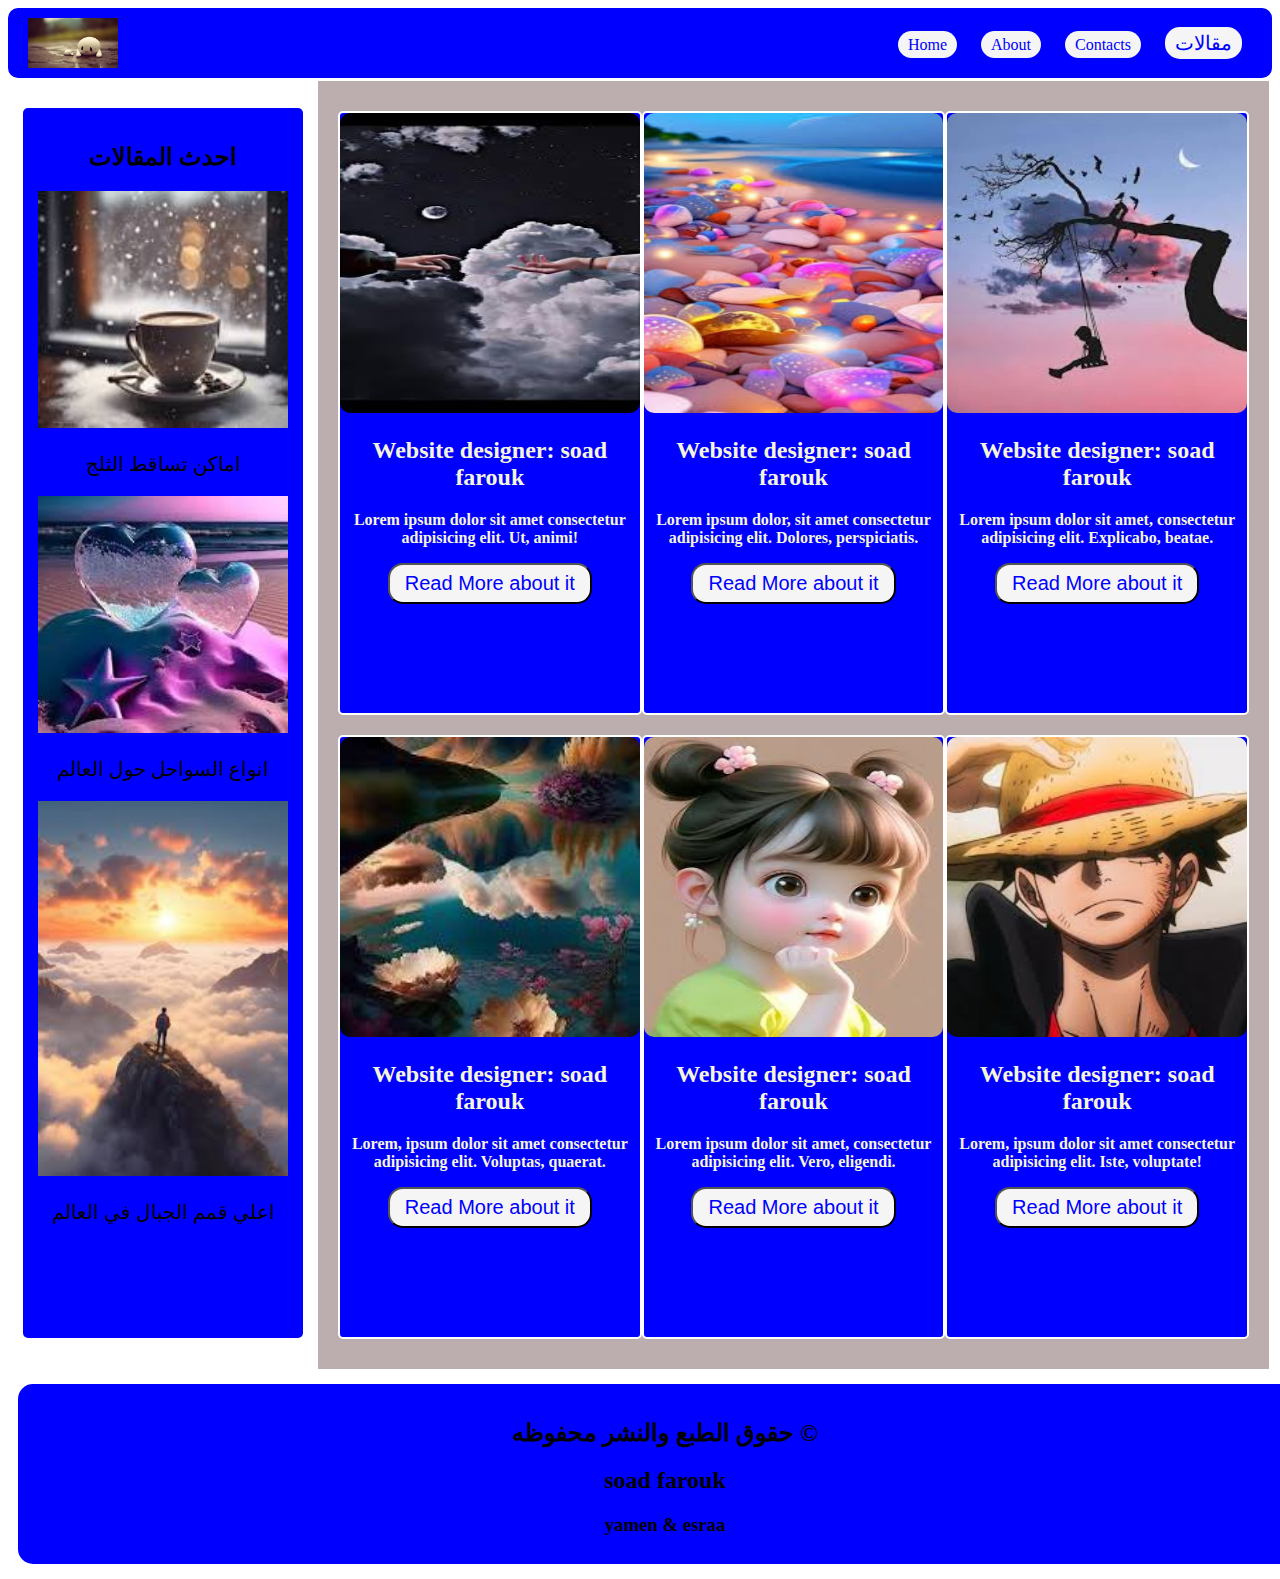
<file: index.html>
<!DOCTYPE html>
<html lang="en">
<head>
    <meta charset="UTF-8">
    <meta name="viewport" content="width=device-width, initial-scale=1.0">
    <title>Document</title>
    
     <link rel="stylesheet" href="style.css">
   
</head>
<body>
    <nav class="navbar">
        <img src="img/images.jpg" width="90px" >
        <div class="navlinks">
            <a href="#">Home</a>
            <a href="#">About</a>
            <a href="#">Contacts</a>
            <a href="Website.html" class="btn">مقالات</a>
        </div>
    </nav>
    <div class="sidebar">
        <h2>احدث المقالات</h2>
        <img src="img/images.jpeg"  >
        <p>اماكن تساقط الثلج</p>
        <img src="img/download.jpg" >
        <p>انواع السواحل حول العالم</p>
        <img src="img/download (5).jpg" >
        <p>اعلي قمم الجبال في العالم </p>
    </div>
         
    <div class="content">
        <div class="card">
            <img src="img/download (4).jpg" alt=""  >
            <h2>Website designer: soad farouk</h2>
            <p>Lorem ipsum dolor sit amet consectetur adipisicing elit. Ut, animi!</p>
           <a href="Website.html"> <button class="btn">Read More about it</button></a>
        </div>
        <div class="card">
            <img src="img/download (3).jpg" alt=""  >
            <h2>Website designer: soad farouk</h2>
            <p>Lorem ipsum dolor, sit amet consectetur adipisicing elit. Dolores, perspiciatis. </p>
           <a href="Website.html"> <button class="btn">Read More about it</button></a>
        </div>
        <div class="card">
            <img src="img/download (2).jpg" alt="">
            <h2>Website designer: soad farouk</h2>
            <p>Lorem ipsum dolor sit amet, consectetur adipisicing elit. Explicabo, beatae.</p>
           <a href="Website.html"><button class="btn">Read More about it</button></a>
        </div>
            <div class="card">
                <img src="img/download (1).jpg" alt="">
                <h2>Website designer: soad farouk</h2>
                <p>Lorem, ipsum dolor sit amet consectetur adipisicing elit. Voluptas, quaerat.</p>
                <a href="Website.html"><button class="btn">Read More about it</button></a>
            </div>
            <div class="card">
                <img src="img/download (6).jpg" alt="">
                <h2>Website designer: soad farouk</h2>
                <p>Lorem ipsum dolor sit amet, consectetur adipisicing elit. Vero, eligendi.</p>
                <a href="Website.html"><button class="btn">Read More about it</button></a>
            </div>
            <div class="card">
                <img src="img/download (7).jpg" alt="" >
                <h2>Website designer: soad farouk</h2>
                <p>Lorem, ipsum dolor sit amet consectetur adipisicing elit. Iste, voluptate!</p>
                <a href="Website.html"><button class="btn">Read More about it</button></a>
            </div>
    
        </div>
      

   <footer>
    <!-- <img src="img/download (8).jpg" alt="" width="150px"> -->
    <h2> حقوق الطبع والنشر محفوظه  &copy;</h2>
    <h2>soad farouk</h2>
    <h3>yamen & esraa</h3>
   </footer>
   
   
   
    
</body>
</html>
</file>
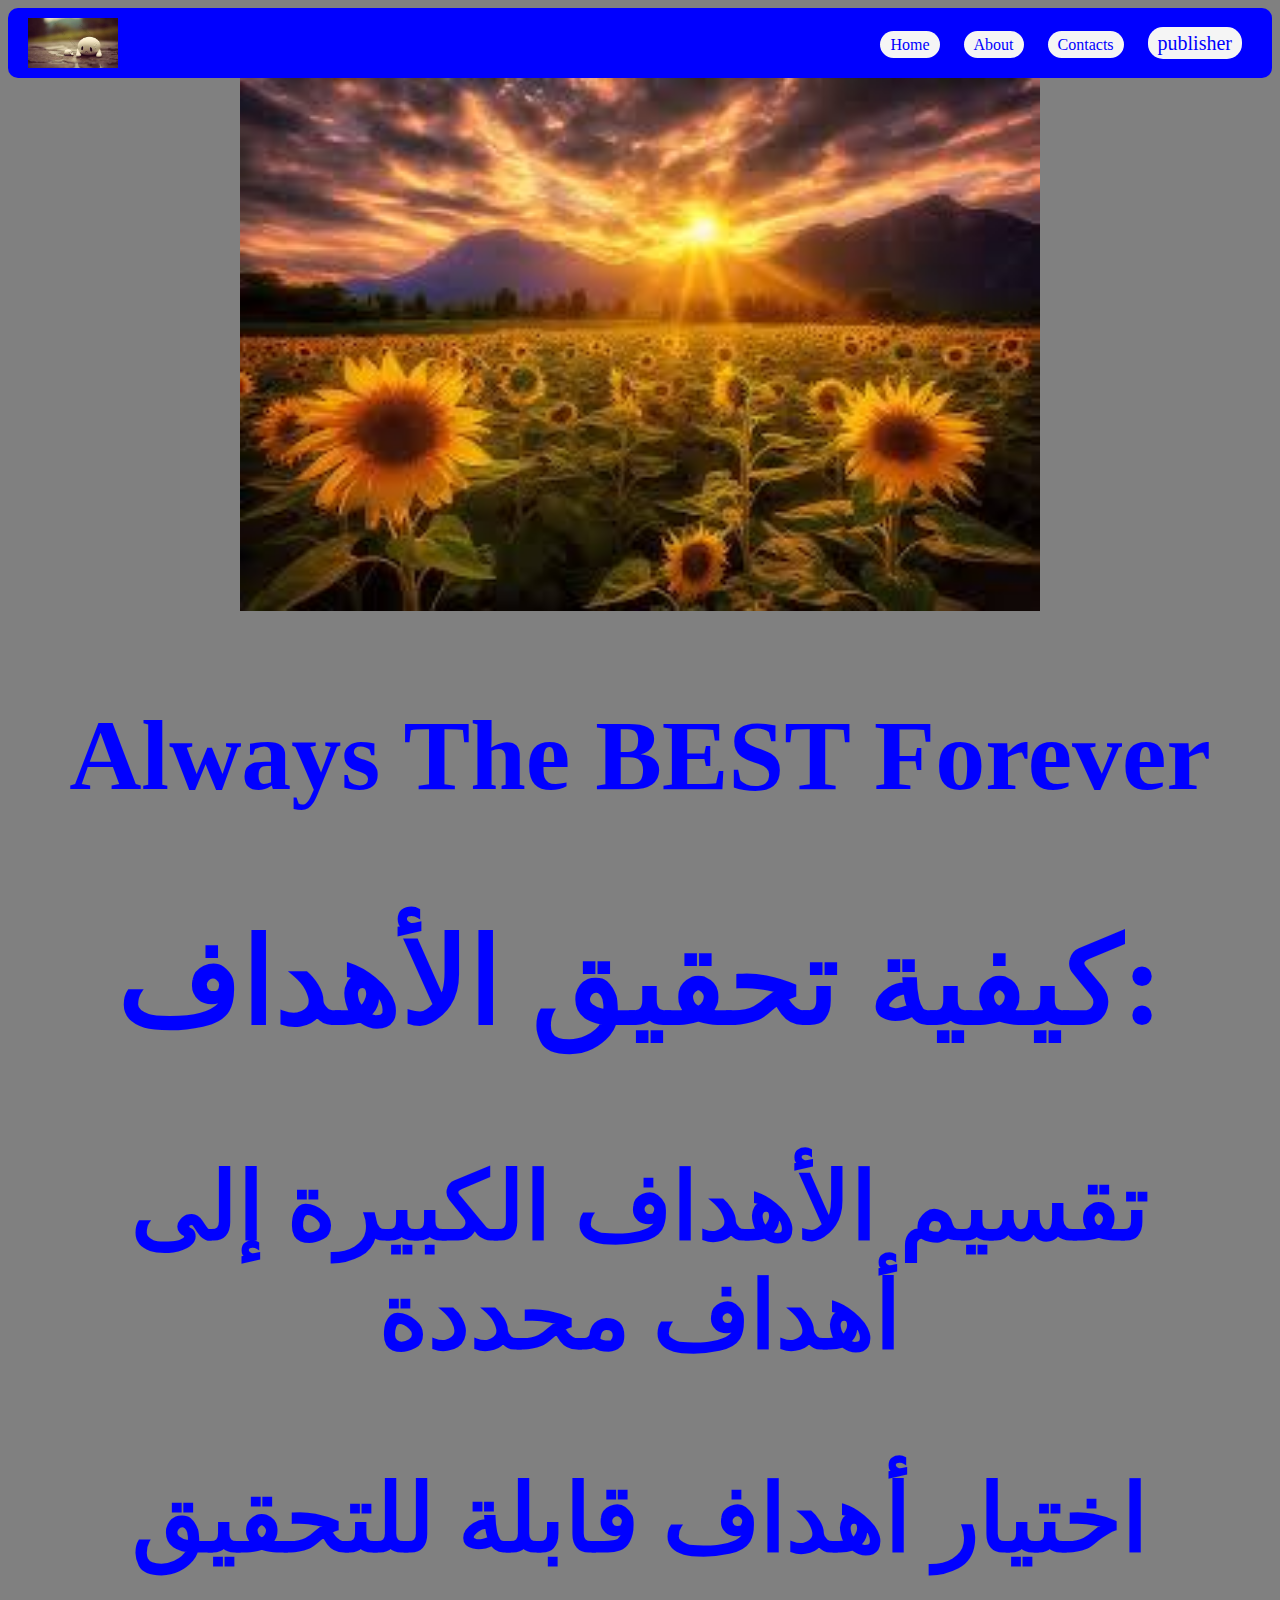
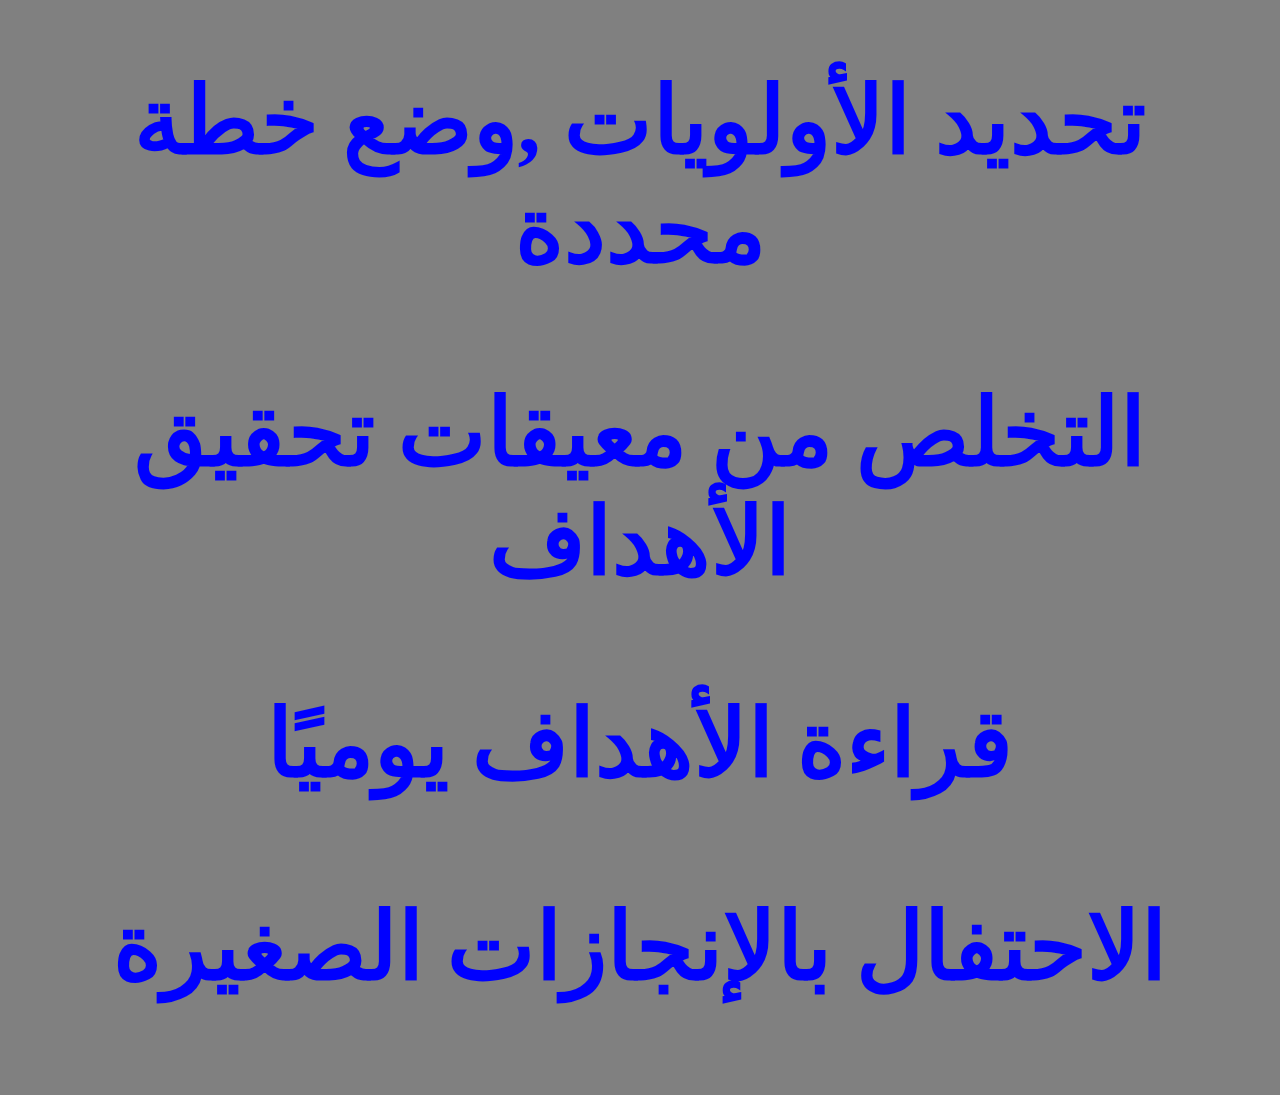
<file: Website.html>
<!DOCTYPE html>
<html lang="en">
<head>
    <meta charset="UTF-8">
    <meta name="viewport" content="width=device-width, initial-scale=1.0">
    <title>Document</title>
    <link rel="stylesheet" href="style.css">
</head>
<body style="background: gray;">
  <nav class="navbar">
    <img src="img/images.jpg" width="90px" >
    <div class="navlinks">
        <a href="#">Home</a>
        <a href="#">About</a>
        <a href="#">Contacts</a>
        <a href="publisher.html" class="btn">publisher</a>
    </div>
</nav>
   <div style="text-align: center;">
    <img src="img/download (8).jpg" alt="" width="800px" >
   </div>
     <h2 style="text-align: center;color: blue; font-size: 100px;">Always The BEST Forever</h2>
     <div style="text-align: center; font-size: 80px; color: blue;">
     <h2>كيفية تحقيق الأهداف: </h2>
     <h3>تقسيم الأهداف الكبيرة إلى أهداف محددة</h3>
       <h3>اختيار أهداف قابلة للتحقيق  </h3>
       <h3>تحديد الأولويات ,وضع خطة محددة</h3>
       <h3>التخلص من معيقات تحقيق الأهداف</h3>
       <h3>قراءة الأهداف يوميًا</h3>
       <h3>الاحتفال بالإنجازات الصغيرة</h3>
     </div>

     
        
     
        
    
       
       
    
</body>
</html>
</file>
<file: style.css>
.body{
    margin: 0;
    box-sizing: border-box;
}
.navbar{
    display: flex;
    justify-content: space-between;
    background-color:blue;
    color: white;
    padding: 10px 20px;
    align-items: center;
    border-radius: 10px;

}
.navlinks a {
    color: blue;
    background-color: whitesmoke;
    padding: 5px 10px;
    margin: 0 10px;
    text-decoration: none;
    border-radius: 15px;

}
.sidebar{

    float: left;
    text-align: center;
    background-color:blue ;
    margin: 30px 15px;
    padding: 15px;
    border-radius: 5px;
    height: 1200px;
}
.sidebar img{
    width: 250px;
}
.sidebar p{
    font-size: 20px;
}

 .content{
    background: rgb(188, 174, 174);
    display: grid; 
     grid-template-columns: repeat(3,1fr); 
    padding: 20px;
    margin: 3px;
    
}


 .card{
    background-color:blue;
    border: 2px solid white;
    border-radius: 5px;
    text-align: center;
     margin: 10px 0; 
    font-weight: bold;
    color: beige;
    height: 600px;
    }
    .card img {
        border-radius: 10px;
        width: 100%;
        height: 50%;
    }
    .btn{
        background-color: whitesmoke ;
        color: blue;
        border-radius: 15px;
        padding: 7px 15px;
        font-size: 20px;
        
    } 
     footer{
        width: 100%;
        height: 150px;
        background-color:blue ;
        margin: 15px 10px;
        padding: 15px;
        border-radius: 15px;
        text-align: center;
        
    }
</file>
